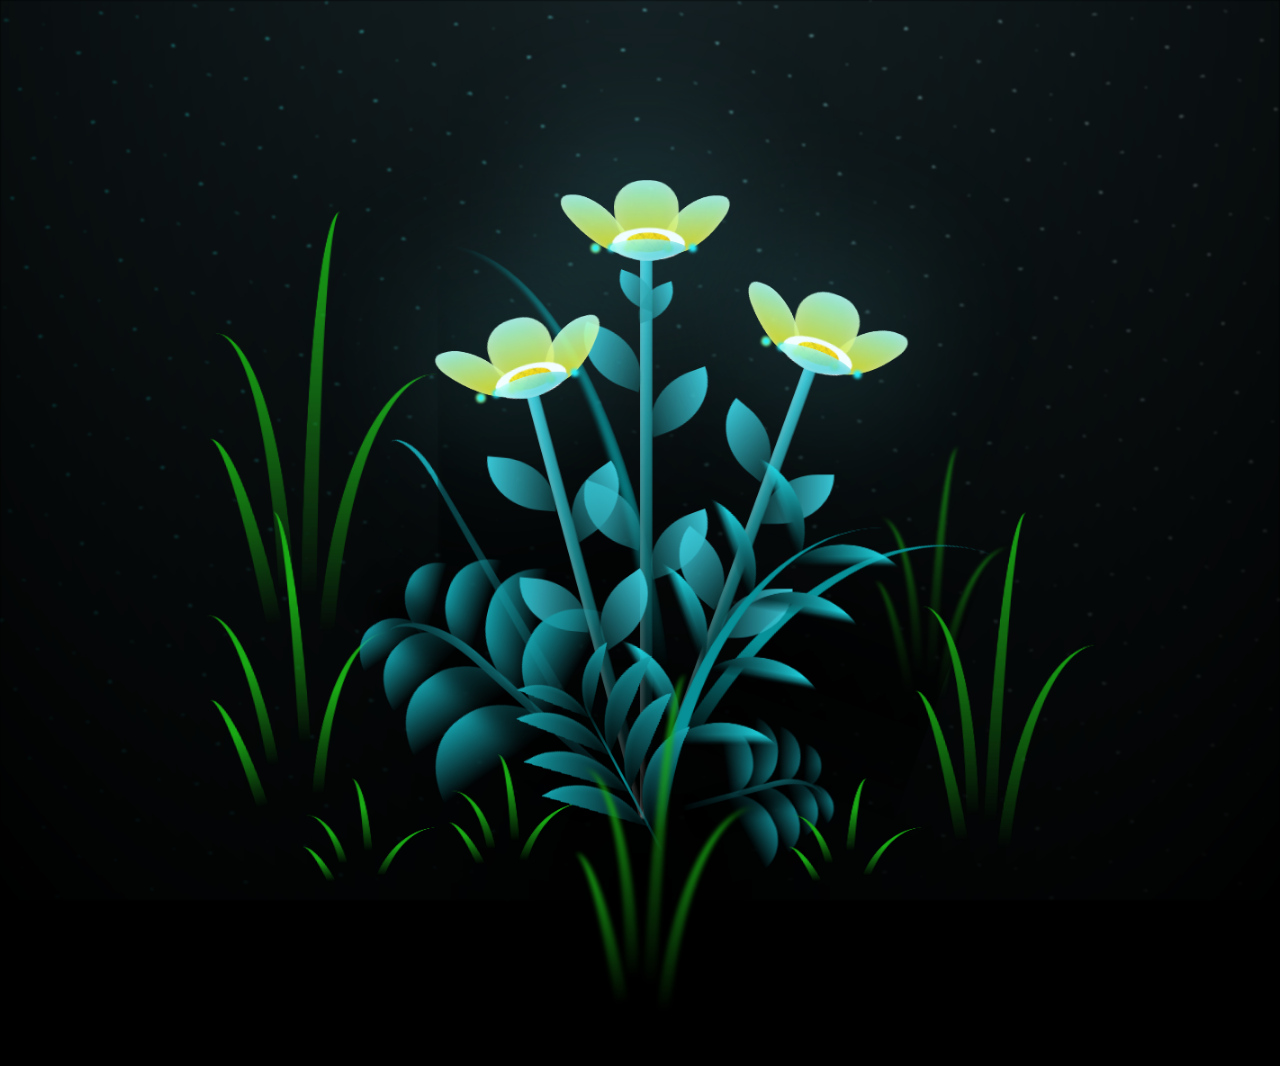
<file: flower.html>
<!DOCTYPE html>
<html lang="en">
<head>
    <meta charset="UTF-8">
    <meta http-equiv="X-UA-Compatible" content="IE=edge">
    <meta name="viewport" content="width=device-width, initial-scale=1.0">
    <link rel="stylesheet" href="css/main.css">
    <link rel="icon" href="img/flowers.png" type="image/x-icon">
    <title>Galactical Flower</title>
</head>
<body class="container">
    <div class="night"></div>
    <div class="flowers">
      <div class="flower flower--1">
        <div class="flower__leafs flower__leafs--1">
          <div class="flower__leaf flower__leaf--1"></div>
          <div class="flower__leaf flower__leaf--2"></div>
          <div class="flower__leaf flower__leaf--3"></div>
          <div class="flower__leaf flower__leaf--4"></div>
          <div class="flower__white-circle"></div>
  
          <div class="flower__light flower__light--1"></div>
          <div class="flower__light flower__light--2"></div>
          <div class="flower__light flower__light--3"></div>
          <div class="flower__light flower__light--4"></div>
          <div class="flower__light flower__light--5"></div>
          <div class="flower__light flower__light--6"></div>
          <div class="flower__light flower__light--7"></div>
          <div class="flower__light flower__light--8"></div>
  
        </div>
        <div class="flower__line">
          <div class="flower__line__leaf flower__line__leaf--1"></div>
          <div class="flower__line__leaf flower__line__leaf--2"></div>
          <div class="flower__line__leaf flower__line__leaf--3"></div>
          <div class="flower__line__leaf flower__line__leaf--4"></div>
          <div class="flower__line__leaf flower__line__leaf--5"></div>
          <div class="flower__line__leaf flower__line__leaf--6"></div>
        </div>
      </div>
  
      <div class="flower flower--2">
        <div class="flower__leafs flower__leafs--2">
          <div class="flower__leaf flower__leaf--1"></div>
          <div class="flower__leaf flower__leaf--2"></div>
          <div class="flower__leaf flower__leaf--3"></div>
          <div class="flower__leaf flower__leaf--4"></div>
          <div class="flower__white-circle"></div>
  
          <div class="flower__light flower__light--1"></div>
          <div class="flower__light flower__light--2"></div>
          <div class="flower__light flower__light--3"></div>
          <div class="flower__light flower__light--4"></div>
          <div class="flower__light flower__light--5"></div>
          <div class="flower__light flower__light--6"></div>
          <div class="flower__light flower__light--7"></div>
          <div class="flower__light flower__light--8"></div>
  
        </div>
        <div class="flower__line">
          <div class="flower__line__leaf flower__line__leaf--1"></div>
          <div class="flower__line__leaf flower__line__leaf--2"></div>
          <div class="flower__line__leaf flower__line__leaf--3"></div>
          <div class="flower__line__leaf flower__line__leaf--4"></div>
        </div>
      </div>
  
      <div class="flower flower--3">
        <div class="flower__leafs flower__leafs--3">
          <div class="flower__leaf flower__leaf--1"></div>
          <div class="flower__leaf flower__leaf--2"></div>
          <div class="flower__leaf flower__leaf--3"></div>
          <div class="flower__leaf flower__leaf--4"></div>
          <div class="flower__white-circle"></div>
  
          <div class="flower__light flower__light--1"></div>
          <div class="flower__light flower__light--2"></div>
          <div class="flower__light flower__light--3"></div>
          <div class="flower__light flower__light--4"></div>
          <div class="flower__light flower__light--5"></div>
          <div class="flower__light flower__light--6"></div>
          <div class="flower__light flower__light--7"></div>
          <div class="flower__light flower__light--8"></div>
  
        </div>
        <div class="flower__line">
          <div class="flower__line__leaf flower__line__leaf--1"></div>
          <div class="flower__line__leaf flower__line__leaf--2"></div>
          <div class="flower__line__leaf flower__line__leaf--3"></div>
          <div class="flower__line__leaf flower__line__leaf--4"></div>
        </div>
      </div>
  
      <div class="grow-ans" style="--d:1.2s">
        <div class="flower__g-long">
          <div class="flower__g-long__top"></div>
          <div class="flower__g-long__bottom"></div>
        </div>
      </div>
  
      <div class="growing-grass">
        <div class="flower__grass flower__grass--1">
          <div class="flower__grass--top"></div>
          <div class="flower__grass--bottom"></div>
          <div class="flower__grass__leaf flower__grass__leaf--1"></div>
          <div class="flower__grass__leaf flower__grass__leaf--2"></div>
          <div class="flower__grass__leaf flower__grass__leaf--3"></div>
          <div class="flower__grass__leaf flower__grass__leaf--4"></div>
          <div class="flower__grass__leaf flower__grass__leaf--5"></div>
          <div class="flower__grass__leaf flower__grass__leaf--6"></div>
          <div class="flower__grass__leaf flower__grass__leaf--7"></div>
          <div class="flower__grass__leaf flower__grass__leaf--8"></div>
          <div class="flower__grass__overlay"></div>
        </div>
      </div>
  
      <div class="growing-grass">
        <div class="flower__grass flower__grass--2">
          <div class="flower__grass--top"></div>
          <div class="flower__grass--bottom"></div>
          <div class="flower__grass__leaf flower__grass__leaf--1"></div>
          <div class="flower__grass__leaf flower__grass__leaf--2"></div>
          <div class="flower__grass__leaf flower__grass__leaf--3"></div>
          <div class="flower__grass__leaf flower__grass__leaf--4"></div>
          <div class="flower__grass__leaf flower__grass__leaf--5"></div>
          <div class="flower__grass__leaf flower__grass__leaf--6"></div>
          <div class="flower__grass__leaf flower__grass__leaf--7"></div>
          <div class="flower__grass__leaf flower__grass__leaf--8"></div>
          <div class="flower__grass__overlay"></div>
        </div>
      </div>
  
      <div class="grow-ans" style="--d:2.4s">
        <div class="flower__g-right flower__g-right--1">
          <div class="leaf"></div>
        </div>
      </div>
  
      <div class="grow-ans" style="--d:2.8s">
        <div class="flower__g-right flower__g-right--2">
          <div class="leaf"></div>
        </div>
      </div>
  
      <div class="grow-ans" style="--d:2.8s">
        <div class="flower__g-front">
          <div class="flower__g-front__leaf-wrapper flower__g-front__leaf-wrapper--1">
            <div class="flower__g-front__leaf"></div>
          </div>
          <div class="flower__g-front__leaf-wrapper flower__g-front__leaf-wrapper--2">
            <div class="flower__g-front__leaf"></div>
          </div>
          <div class="flower__g-front__leaf-wrapper flower__g-front__leaf-wrapper--3">
            <div class="flower__g-front__leaf"></div>
          </div>
          <div class="flower__g-front__leaf-wrapper flower__g-front__leaf-wrapper--4">
            <div class="flower__g-front__leaf"></div>
          </div>
          <div class="flower__g-front__leaf-wrapper flower__g-front__leaf-wrapper--5">
            <div class="flower__g-front__leaf"></div>
          </div>
          <div class="flower__g-front__leaf-wrapper flower__g-front__leaf-wrapper--6">
            <div class="flower__g-front__leaf"></div>
          </div>
          <div class="flower__g-front__leaf-wrapper flower__g-front__leaf-wrapper--7">
            <div class="flower__g-front__leaf"></div>
          </div>
          <div class="flower__g-front__leaf-wrapper flower__g-front__leaf-wrapper--8">
            <div class="flower__g-front__leaf"></div>
          </div>
          <div class="flower__g-front__line"></div>
        </div>
      </div>
  
      <div class="grow-ans" style="--d:3.2s">
        <div class="flower__g-fr">
          <div class="leaf"></div>
          <div class="flower__g-fr__leaf flower__g-fr__leaf--1"></div>
          <div class="flower__g-fr__leaf flower__g-fr__leaf--2"></div>
          <div class="flower__g-fr__leaf flower__g-fr__leaf--3"></div>
          <div class="flower__g-fr__leaf flower__g-fr__leaf--4"></div>
          <div class="flower__g-fr__leaf flower__g-fr__leaf--5"></div>
          <div class="flower__g-fr__leaf flower__g-fr__leaf--6"></div>
          <div class="flower__g-fr__leaf flower__g-fr__leaf--7"></div>
          <div class="flower__g-fr__leaf flower__g-fr__leaf--8"></div>
        </div>
      </div>
  
      <div class="long-g long-g--0">
        <div class="grow-ans" style="--d:3s">
          <div class="leaf leaf--0"></div>
        </div>
        <div class="grow-ans" style="--d:2.2s">
          <div class="leaf leaf--1"></div>
        </div>
        <div class="grow-ans" style="--d:3.4s">
          <div class="leaf leaf--2"></div>
        </div>
        <div class="grow-ans" style="--d:3.6s">
          <div class="leaf leaf--3"></div>
        </div>
      </div>
  
      <div class="long-g long-g--1">
        <div class="grow-ans" style="--d:3.6s">
          <div class="leaf leaf--0"></div>
        </div>
        <div class="grow-ans" style="--d:3.8s">
          <div class="leaf leaf--1"></div>
        </div>
        <div class="grow-ans" style="--d:4s">
          <div class="leaf leaf--2"></div>
        </div>
        <div class="grow-ans" style="--d:4.2s">
          <div class="leaf leaf--3"></div>
        </div>
      </div>
  
      <div class="long-g long-g--2">
        <div class="grow-ans" style="--d:4s">
          <div class="leaf leaf--0"></div>
        </div>
        <div class="grow-ans" style="--d:4.2s">
          <div class="leaf leaf--1"></div>
        </div>
        <div class="grow-ans" style="--d:4.4s">
          <div class="leaf leaf--2"></div>
        </div>
        <div class="grow-ans" style="--d:4.6s">
          <div class="leaf leaf--3"></div>
        </div>
      </div>
  
      <div class="long-g long-g--3">
        <div class="grow-ans" style="--d:4s">
          <div class="leaf leaf--0"></div>
        </div>
        <div class="grow-ans" style="--d:4.2s">
          <div class="leaf leaf--1"></div>
        </div>
        <div class="grow-ans" style="--d:3s">
          <div class="leaf leaf--2"></div>
        </div>
        <div class="grow-ans" style="--d:3.6s">
          <div class="leaf leaf--3"></div>
        </div>
      </div>
  
      <div class="long-g long-g--4">
        <div class="grow-ans" style="--d:4s">
          <div class="leaf leaf--0"></div>
        </div>
        <div class="grow-ans" style="--d:4.2s">
          <div class="leaf leaf--1"></div>
        </div>
        <div class="grow-ans" style="--d:3s">
          <div class="leaf leaf--2"></div>
        </div>
        <div class="grow-ans" style="--d:3.6s">
          <div class="leaf leaf--3"></div>
        </div>
      </div>
  
      <div class="long-g long-g--5">
        <div class="grow-ans" style="--d:4s">
          <div class="leaf leaf--0"></div>
        </div>
        <div class="grow-ans" style="--d:4.2s">
          <div class="leaf leaf--1"></div>
        </div>
        <div class="grow-ans" style="--d:3s">
          <div class="leaf leaf--2"></div>
        </div>
        <div class="grow-ans" style="--d:3.6s">
          <div class="leaf leaf--3"></div>
        </div>
      </div>
  
      <div class="long-g long-g--6">
        <div class="grow-ans" style="--d:4.2s">
          <div class="leaf leaf--0"></div>
        </div>
        <div class="grow-ans" style="--d:4.4s">
          <div class="leaf leaf--1"></div>
        </div>
        <div class="grow-ans" style="--d:4.6s">
          <div class="leaf leaf--2"></div>
        </div>
        <div class="grow-ans" style="--d:4.8s">
          <div class="leaf leaf--3"></div>
        </div>
      </div>
  
      <div class="long-g long-g--7">
        <div class="grow-ans" style="--d:3s">
          <div class="leaf leaf--0"></div>
        </div>
        <div class="grow-ans" style="--d:3.2s">
          <div class="leaf leaf--1"></div>
        </div>
        <div class="grow-ans" style="--d:3.5s">
          <div class="leaf leaf--2"></div>
        </div>
        <div class="grow-ans" style="--d:3.6s">
          <div class="leaf leaf--3"></div>
        </div>
      </div>
    </div>
    <script src="main.js"></script>
  </body>
</html>
</file>
<file: css/main.css>
*,
*::after,
*::before {
  padding: 0;
  margin: 0;
  box-sizing: border-box;
}

:root {
  --dark-color: #000;
}

body {
  display: flex;
  align-items: flex-end;
  justify-content: center;
  min-height: 100vh;
  background-color: var(--dark-color);
  overflow: hidden;
  perspective: 1000px;
}

.night {
  position: fixed;
  left: 50%;
  top: 0;
  transform: translateX(-50%);
  width: 100%;
  height: 100%;
  filter: blur(0.1vmin);
  background-image: radial-gradient(ellipse at top, transparent 0%, var(--dark-color)), radial-gradient(ellipse at bottom, var(--dark-color), rgba(145, 233, 255, 0.2)), repeating-linear-gradient(220deg, rgb(0, 0, 0) 0px, rgb(0, 0, 0) 19px, transparent 19px, transparent 22px), repeating-linear-gradient(189deg, rgb(0, 0, 0) 0px, rgb(0, 0, 0) 19px, transparent 19px, transparent 22px), repeating-linear-gradient(148deg, rgb(0, 0, 0) 0px, rgb(0, 0, 0) 19px, transparent 19px, transparent 22px), linear-gradient(90deg, rgb(0, 255, 250), rgb(240, 240, 240));
}

.flowers {
  position: relative;
  transform: scale(0.9);
}

.flower {
  position: absolute;
  bottom: 10vmin;
  transform-origin: bottom center;
  z-index: 10;
  --fl-speed: 0.8s;
}
.flower--1 {
  -webkit-animation: moving-flower-1 4s linear infinite;
          animation: moving-flower-1 4s linear infinite;
}
.flower--1 .flower__line {
  height: 70vmin;
  -webkit-animation-delay: 0.3s;
          animation-delay: 0.3s;
}
.flower--1 .flower__line__leaf--1 {
  -webkit-animation: blooming-leaf-right var(--fl-speed) 1.6s backwards;
          animation: blooming-leaf-right var(--fl-speed) 1.6s backwards;
}
.flower--1 .flower__line__leaf--2 {
  -webkit-animation: blooming-leaf-right var(--fl-speed) 1.4s backwards;
          animation: blooming-leaf-right var(--fl-speed) 1.4s backwards;
}
.flower--1 .flower__line__leaf--3 {
  -webkit-animation: blooming-leaf-left var(--fl-speed) 1.2s backwards;
          animation: blooming-leaf-left var(--fl-speed) 1.2s backwards;
}
.flower--1 .flower__line__leaf--4 {
  -webkit-animation: blooming-leaf-left var(--fl-speed) 1s backwards;
          animation: blooming-leaf-left var(--fl-speed) 1s backwards;
}
.flower--1 .flower__line__leaf--5 {
  -webkit-animation: blooming-leaf-right var(--fl-speed) 1.8s backwards;
          animation: blooming-leaf-right var(--fl-speed) 1.8s backwards;
}
.flower--1 .flower__line__leaf--6 {
  -webkit-animation: blooming-leaf-left var(--fl-speed) 2s backwards;
          animation: blooming-leaf-left var(--fl-speed) 2s backwards;
}
.flower--2 {
  left: 50%;
  transform: rotate(20deg);
  -webkit-animation: moving-flower-2 4s linear infinite;
          animation: moving-flower-2 4s linear infinite;
}
.flower--2 .flower__line {
  height: 60vmin;
  -webkit-animation-delay: 0.6s;
          animation-delay: 0.6s;
}
.flower--2 .flower__line__leaf--1 {
  -webkit-animation: blooming-leaf-right var(--fl-speed) 1.9s backwards;
          animation: blooming-leaf-right var(--fl-speed) 1.9s backwards;
}
.flower--2 .flower__line__leaf--2 {
  -webkit-animation: blooming-leaf-right var(--fl-speed) 1.7s backwards;
          animation: blooming-leaf-right var(--fl-speed) 1.7s backwards;
}
.flower--2 .flower__line__leaf--3 {
  -webkit-animation: blooming-leaf-left var(--fl-speed) 1.5s backwards;
          animation: blooming-leaf-left var(--fl-speed) 1.5s backwards;
}
.flower--2 .flower__line__leaf--4 {
  -webkit-animation: blooming-leaf-left var(--fl-speed) 1.3s backwards;
          animation: blooming-leaf-left var(--fl-speed) 1.3s backwards;
}
.flower--3 {
  left: 50%;
  transform: rotate(-15deg);
  -webkit-animation: moving-flower-3 4s linear infinite;
          animation: moving-flower-3 4s linear infinite;
}
.flower--3 .flower__line {
  -webkit-animation-delay: 0.9s;
          animation-delay: 0.9s;
}
.flower--3 .flower__line__leaf--1 {
  -webkit-animation: blooming-leaf-right var(--fl-speed) 2.5s backwards;
          animation: blooming-leaf-right var(--fl-speed) 2.5s backwards;
}
.flower--3 .flower__line__leaf--2 {
  -webkit-animation: blooming-leaf-right var(--fl-speed) 2.3s backwards;
          animation: blooming-leaf-right var(--fl-speed) 2.3s backwards;
}
.flower--3 .flower__line__leaf--3 {
  -webkit-animation: blooming-leaf-left var(--fl-speed) 2.1s backwards;
          animation: blooming-leaf-left var(--fl-speed) 2.1s backwards;
}
.flower--3 .flower__line__leaf--4 {
  -webkit-animation: blooming-leaf-left var(--fl-speed) 1.9s backwards;
          animation: blooming-leaf-left var(--fl-speed) 1.9s backwards;
}
.flower__leafs {
  position: relative;
  -webkit-animation: blooming-flower 2s backwards;
          animation: blooming-flower 2s backwards;
}
.flower__leafs--1 {
  -webkit-animation-delay: 1.1s;
          animation-delay: 1.1s;
}
.flower__leafs--2 {
  -webkit-animation-delay: 1.4s;
          animation-delay: 1.4s;
}
.flower__leafs--3 {
  -webkit-animation-delay: 1.7s;
          animation-delay: 1.7s;
}
.flower__leafs::after {
  content: "";
  position: absolute;
  left: 0;
  top: 0;
  transform: translate(-50%, -100%);
  width: 8vmin;
  height: 8vmin;
  background-color: #6bf0ff;
  filter: blur(10vmin);
}
.flower__leaf {
  position: absolute;
  bottom: 0;
  left: 50%;
  width: 8vmin;
  height: 11vmin;
  border-radius: 51% 49% 47% 53%/44% 45% 55% 69%;
  background-color: #a7ffee;
  background-image: linear-gradient(to top, #f5e400, #a7ffee);
  transform-origin: bottom center;
  opacity: 0.9;
  box-shadow: inset 0 0 2vmin rgba(255, 255, 255, 0.5);
}
.flower__leaf--1 {
  transform: translate(-10%, 1%) rotateY(40deg) rotateX(-50deg);
}
.flower__leaf--2 {
  transform: translate(-50%, -4%) rotateX(40deg);
}
.flower__leaf--3 {
  transform: translate(-90%, 0%) rotateY(45deg) rotateX(50deg);
}
.flower__leaf--4 {
  width: 8vmin;
  height: 8vmin;
  transform-origin: bottom left;
  border-radius: 4vmin 10vmin 4vmin 4vmin;
  transform: translate(0%, 18%) rotateX(70deg) rotate(-43deg);
  background-image: linear-gradient(to top, #39c6d6, #a7ffee);
  z-index: 1;
  opacity: 0.8;
}
.flower__white-circle {
  position: absolute;
  left: -3.5vmin;
  top: -3vmin;
  width: 9vmin;
  height: 4vmin;
  border-radius: 50%;
  background-color: #fff;
}
.flower__white-circle::after {
  content: "";
  position: absolute;
  left: 50%;
  top: 45%;
  transform: translate(-50%, -50%);
  width: 60%;
  height: 60%;
  border-radius: inherit;
  background-image: repeating-linear-gradient(135deg, rgba(0, 0, 0, 0.03) 0px, rgba(0, 0, 0, 0.03) 1px, transparent 1px, transparent 12px), repeating-linear-gradient(45deg, rgba(0, 0, 0, 0.03) 0px, rgba(0, 0, 0, 0.03) 1px, transparent 1px, transparent 12px), repeating-linear-gradient(67.5deg, rgba(0, 0, 0, 0.03) 0px, rgba(0, 0, 0, 0.03) 1px, transparent 1px, transparent 12px), repeating-linear-gradient(135deg, rgba(0, 0, 0, 0.03) 0px, rgba(0, 0, 0, 0.03) 1px, transparent 1px, transparent 12px), repeating-linear-gradient(45deg, rgba(0, 0, 0, 0.03) 0px, rgba(0, 0, 0, 0.03) 1px, transparent 1px, transparent 12px), repeating-linear-gradient(112.5deg, rgba(0, 0, 0, 0.03) 0px, rgba(0, 0, 0, 0.03) 1px, transparent 1px, transparent 12px), repeating-linear-gradient(112.5deg, rgba(0, 0, 0, 0.03) 0px, rgba(0, 0, 0, 0.03) 1px, transparent 1px, transparent 12px), repeating-linear-gradient(45deg, rgba(0, 0, 0, 0.03) 0px, rgba(0, 0, 0, 0.03) 1px, transparent 1px, transparent 12px), repeating-linear-gradient(22.5deg, rgba(0, 0, 0, 0.03) 0px, rgba(0, 0, 0, 0.03) 1px, transparent 1px, transparent 12px), repeating-linear-gradient(45deg, rgba(0, 0, 0, 0.03) 0px, rgba(0, 0, 0, 0.03) 1px, transparent 1px, transparent 12px), repeating-linear-gradient(22.5deg, rgba(0, 0, 0, 0.03) 0px, rgba(0, 0, 0, 0.03) 1px, transparent 1px, transparent 12px), repeating-linear-gradient(135deg, rgba(0, 0, 0, 0.03) 0px, rgba(0, 0, 0, 0.03) 1px, transparent 1px, transparent 12px), repeating-linear-gradient(157.5deg, rgba(0, 0, 0, 0.03) 0px, rgba(0, 0, 0, 0.03) 1px, transparent 1px, transparent 12px), repeating-linear-gradient(67.5deg, rgba(0, 0, 0, 0.03) 0px, rgba(0, 0, 0, 0.03) 1px, transparent 1px, transparent 12px), repeating-linear-gradient(67.5deg, rgba(0, 0, 0, 0.03) 0px, rgba(0, 0, 0, 0.03) 1px, transparent 1px, transparent 12px), linear-gradient(90deg, rgb(255, 235, 18), rgb(255, 206, 0));
}
.flower__line {
  height: 55vmin;
  width: 1.5vmin;
  background-image: linear-gradient(to left, rgba(0, 0, 0, 0.2), transparent, rgba(255, 255, 255, 0.2)), linear-gradient(to top, transparent 10%, #14757a, #39c6d6);
  box-shadow: inset 0 0 2px rgba(0, 0, 0, 0.5);
  -webkit-animation: grow-flower-tree 4s backwards;
          animation: grow-flower-tree 4s backwards;
}
.flower__line__leaf {
  --w: 7vmin;
  --h: calc(var(--w) + 2vmin);
  position: absolute;
  top: 20%;
  left: 90%;
  width: var(--w);
  height: var(--h);
  border-top-right-radius: var(--h);
  border-bottom-left-radius: var(--h);
  background-image: linear-gradient(to top, rgba(20, 117, 122, 0.4), #39c6d6);
}
.flower__line__leaf--1 {
  transform: rotate(70deg) rotateY(30deg);
}
.flower__line__leaf--2 {
  top: 45%;
  transform: rotate(70deg) rotateY(30deg);
}
.flower__line__leaf--3, .flower__line__leaf--4, .flower__line__leaf--6 {
  border-top-right-radius: 0;
  border-bottom-left-radius: 0;
  border-top-left-radius: var(--h);
  border-bottom-right-radius: var(--h);
  left: -460%;
  top: 12%;
  transform: rotate(-70deg) rotateY(30deg);
}
.flower__line__leaf--4 {
  top: 40%;
}
.flower__line__leaf--5 {
  top: 0;
  transform-origin: left;
  transform: rotate(70deg) rotateY(30deg) scale(0.6);
}
.flower__line__leaf--6 {
  top: -2%;
  left: -450%;
  transform-origin: right;
  transform: rotate(-70deg) rotateY(30deg) scale(0.6);
}
.flower__light {
  position: absolute;
  bottom: 0vmin;
  width: 1vmin;
  height: 1vmin;
  background-color: rgb(255, 251, 0);
  border-radius: 50%;
  filter: blur(0.2vmin);
  -webkit-animation: light-ans 4s linear infinite backwards;
          animation: light-ans 4s linear infinite backwards;
}
.flower__light:nth-child(odd) {
  background-color: #23f0ff;
}
.flower__light--1 {
  left: -2vmin;
  -webkit-animation-delay: 1s;
          animation-delay: 1s;
}
.flower__light--2 {
  left: 3vmin;
  -webkit-animation-delay: 0.5s;
          animation-delay: 0.5s;
}
.flower__light--3 {
  left: -6vmin;
  -webkit-animation-delay: 0.3s;
          animation-delay: 0.3s;
}
.flower__light--4 {
  left: 6vmin;
  -webkit-animation-delay: 0.9s;
          animation-delay: 0.9s;
}
.flower__light--5 {
  left: -1vmin;
  -webkit-animation-delay: 1.5s;
          animation-delay: 1.5s;
}
.flower__light--6 {
  left: -4vmin;
  -webkit-animation-delay: 3s;
          animation-delay: 3s;
}
.flower__light--7 {
  left: 3vmin;
  -webkit-animation-delay: 2s;
          animation-delay: 2s;
}
.flower__light--8 {
  left: -6vmin;
  -webkit-animation-delay: 3.5s;
          animation-delay: 3.5s;
}
.flower__grass {
  --c: #159faa;
  --line-w: 1.5vmin;
  position: absolute;
  bottom: 12vmin;
  left: -7vmin;
  display: flex;
  flex-direction: column;
  align-items: flex-end;
  z-index: 20;
  transform-origin: bottom center;
  transform: rotate(-48deg) rotateY(40deg);
}
.flower__grass--1 {
  -webkit-animation: moving-grass 2s linear infinite;
          animation: moving-grass 2s linear infinite;
}
.flower__grass--2 {
  left: 2vmin;
  bottom: 10vmin;
  transform: scale(0.5) rotate(75deg) rotateX(10deg) rotateY(-200deg);
  opacity: 0.8;
  z-index: 0;
  -webkit-animation: moving-grass--2 1.5s linear infinite;
          animation: moving-grass--2 1.5s linear infinite;
}
.flower__grass--top {
  width: 7vmin;
  height: 10vmin;
  border-top-right-radius: 100%;
  border-right: var(--line-w) solid var(--c);
  transform-origin: bottom center;
  transform: rotate(-2deg);
}
.flower__grass--bottom {
  margin-top: -2px;
  width: var(--line-w);
  height: 25vmin;
  background-image: linear-gradient(to top, transparent, var(--c));
}
.flower__grass__leaf {
  --size: 10vmin;
  position: absolute;
  width: calc(var(--size) * 2.1);
  height: var(--size);
  border-top-left-radius: var(--size);
  border-top-right-radius: var(--size);
  background-image: linear-gradient(to top, transparent, transparent 30%, var(--c));
  z-index: 100;
}
.flower__grass__leaf--1 {
  top: -6%;
  left: 30%;
  --size: 6vmin;
  transform: rotate(-20deg);
  -webkit-animation: growing-grass-ans--1 2s 2.6s backwards;
          animation: growing-grass-ans--1 2s 2.6s backwards;
}
@-webkit-keyframes growing-grass-ans--1 {
  0% {
    transform-origin: bottom left;
    transform: rotate(-20deg) scale(0);
  }
}
@keyframes growing-grass-ans--1 {
  0% {
    transform-origin: bottom left;
    transform: rotate(-20deg) scale(0);
  }
}
.flower__grass__leaf--2 {
  top: -5%;
  left: -110%;
  --size: 6vmin;
  transform: rotate(10deg);
  -webkit-animation: growing-grass-ans--2 2s 2.4s linear backwards;
          animation: growing-grass-ans--2 2s 2.4s linear backwards;
}
@-webkit-keyframes growing-grass-ans--2 {
  0% {
    transform-origin: bottom right;
    transform: rotate(10deg) scale(0);
  }
}
@keyframes growing-grass-ans--2 {
  0% {
    transform-origin: bottom right;
    transform: rotate(10deg) scale(0);
  }
}
.flower__grass__leaf--3 {
  top: 5%;
  left: 60%;
  --size: 8vmin;
  transform: rotate(-18deg) rotateX(-20deg);
  -webkit-animation: growing-grass-ans--3 2s 2.2s linear backwards;
          animation: growing-grass-ans--3 2s 2.2s linear backwards;
}
@-webkit-keyframes growing-grass-ans--3 {
  0% {
    transform-origin: bottom left;
    transform: rotate(-18deg) rotateX(-20deg) scale(0);
  }
}
@keyframes growing-grass-ans--3 {
  0% {
    transform-origin: bottom left;
    transform: rotate(-18deg) rotateX(-20deg) scale(0);
  }
}
.flower__grass__leaf--4 {
  top: 6%;
  left: -135%;
  --size: 8vmin;
  transform: rotate(2deg);
  -webkit-animation: growing-grass-ans--4 2s 2s linear backwards;
          animation: growing-grass-ans--4 2s 2s linear backwards;
}
@-webkit-keyframes growing-grass-ans--4 {
  0% {
    transform-origin: bottom right;
    transform: rotate(2deg) scale(0);
  }
}
@keyframes growing-grass-ans--4 {
  0% {
    transform-origin: bottom right;
    transform: rotate(2deg) scale(0);
  }
}
.flower__grass__leaf--5 {
  top: 20%;
  left: 60%;
  --size: 10vmin;
  transform: rotate(-24deg) rotateX(-20deg);
  -webkit-animation: growing-grass-ans--5 2s 1.8s linear backwards;
          animation: growing-grass-ans--5 2s 1.8s linear backwards;
}
@-webkit-keyframes growing-grass-ans--5 {
  0% {
    transform-origin: bottom left;
    transform: rotate(-24deg) rotateX(-20deg) scale(0);
  }
}
@keyframes growing-grass-ans--5 {
  0% {
    transform-origin: bottom left;
    transform: rotate(-24deg) rotateX(-20deg) scale(0);
  }
}
.flower__grass__leaf--6 {
  top: 22%;
  left: -180%;
  --size: 10vmin;
  transform: rotate(10deg);
  -webkit-animation: growing-grass-ans--6 2s 1.6s linear backwards;
          animation: growing-grass-ans--6 2s 1.6s linear backwards;
}
@-webkit-keyframes growing-grass-ans--6 {
  0% {
    transform-origin: bottom right;
    transform: rotate(10deg) scale(0);
  }
}
@keyframes growing-grass-ans--6 {
  0% {
    transform-origin: bottom right;
    transform: rotate(10deg) scale(0);
  }
}
.flower__grass__leaf--7 {
  top: 39%;
  left: 70%;
  --size: 10vmin;
  transform: rotate(-10deg);
  -webkit-animation: growing-grass-ans--7 2s 1.4s linear backwards;
          animation: growing-grass-ans--7 2s 1.4s linear backwards;
}
@-webkit-keyframes growing-grass-ans--7 {
  0% {
    transform-origin: bottom left;
    transform: rotate(-10deg) scale(0);
  }
}
@keyframes growing-grass-ans--7 {
  0% {
    transform-origin: bottom left;
    transform: rotate(-10deg) scale(0);
  }
}
.flower__grass__leaf--8 {
  top: 40%;
  left: -215%;
  --size: 11vmin;
  transform: rotate(10deg);
  -webkit-animation: growing-grass-ans--8 2s 1.2s linear backwards;
          animation: growing-grass-ans--8 2s 1.2s linear backwards;
}
@-webkit-keyframes growing-grass-ans--8 {
  0% {
    transform-origin: bottom right;
    transform: rotate(10deg) scale(0);
  }
}
@keyframes growing-grass-ans--8 {
  0% {
    transform-origin: bottom right;
    transform: rotate(10deg) scale(0);
  }
}
.flower__grass__overlay {
  position: absolute;
  top: -10%;
  right: 0%;
  width: 100%;
  height: 100%;
  background-color: rgba(0, 0, 0, 0.6);
  filter: blur(1.5vmin);
  z-index: 100;
}
.flower__g-long {
  --w: 2vmin;
  --h: 6vmin;
  --c: #159faa;
  position: absolute;
  bottom: 10vmin;
  left: -3vmin;
  transform-origin: bottom center;
  transform: rotate(-30deg) rotateY(-20deg);
  display: flex;
  flex-direction: column;
  align-items: flex-end;
  -webkit-animation: flower-g-long-ans 3s linear infinite;
          animation: flower-g-long-ans 3s linear infinite;
}
@-webkit-keyframes flower-g-long-ans {
  0%, 100% {
    transform: rotate(-30deg) rotateY(-20deg);
  }
  50% {
    transform: rotate(-32deg) rotateY(-20deg);
  }
}
@keyframes flower-g-long-ans {
  0%, 100% {
    transform: rotate(-30deg) rotateY(-20deg);
  }
  50% {
    transform: rotate(-32deg) rotateY(-20deg);
  }
}
.flower__g-long__top {
  top: calc(var(--h) * -1);
  width: calc(var(--w) + 1vmin);
  height: var(--h);
  border-top-right-radius: 100%;
  border-right: 0.7vmin solid var(--c);
  transform: translate(-0.7vmin, 1vmin);
}
.flower__g-long__bottom {
  width: var(--w);
  height: 50vmin;
  transform-origin: bottom center;
  background-image: linear-gradient(to top, transparent 30%, var(--c));
  box-shadow: inset 0 0 2px rgba(0, 0, 0, 0.5);
  -webkit-clip-path: polygon(35% 0, 65% 1%, 100% 100%, 0% 100%);
          clip-path: polygon(35% 0, 65% 1%, 100% 100%, 0% 100%);
}
.flower__g-right {
  position: absolute;
  bottom: 6vmin;
  left: -2vmin;
  transform-origin: bottom left;
  transform: rotate(20deg);
}
.flower__g-right .leaf {
  width: 30vmin;
  height: 50vmin;
  border-top-left-radius: 100%;
  border-left: 2vmin solid #079097;
  background-image: linear-gradient(to bottom, transparent, var(--dark-color) 60%);
  -webkit-mask-image: linear-gradient(to top, transparent 30%, #079097 60%);
}
.flower__g-right--1 {
  -webkit-animation: flower-g-right-ans 2.5s linear infinite;
          animation: flower-g-right-ans 2.5s linear infinite;
}
.flower__g-right--2 {
  left: 5vmin;
  transform: rotateY(-180deg);
  -webkit-animation: flower-g-right-ans--2 3s linear infinite;
          animation: flower-g-right-ans--2 3s linear infinite;
}
.flower__g-right--2 .leaf {
  height: 75vmin;
  filter: blur(0.3vmin);
  opacity: 0.8;
}
@-webkit-keyframes flower-g-right-ans {
  0%, 100% {
    transform: rotate(20deg);
  }
  50% {
    transform: rotate(24deg) rotateX(-20deg);
  }
}
@keyframes flower-g-right-ans {
  0%, 100% {
    transform: rotate(20deg);
  }
  50% {
    transform: rotate(24deg) rotateX(-20deg);
  }
}
@-webkit-keyframes flower-g-right-ans--2 {
  0%, 100% {
    transform: rotateY(-180deg) rotate(0deg) rotateX(-20deg);
  }
  50% {
    transform: rotateY(-180deg) rotate(6deg) rotateX(-20deg);
  }
}
@keyframes flower-g-right-ans--2 {
  0%, 100% {
    transform: rotateY(-180deg) rotate(0deg) rotateX(-20deg);
  }
  50% {
    transform: rotateY(-180deg) rotate(6deg) rotateX(-20deg);
  }
}
.flower__g-front {
  position: absolute;
  bottom: 6vmin;
  left: 2.5vmin;
  z-index: 100;
  transform-origin: bottom center;
  transform: rotate(-28deg) rotateY(30deg) scale(1.04);
  -webkit-animation: flower__g-front-ans 2s linear infinite;
          animation: flower__g-front-ans 2s linear infinite;
}
@-webkit-keyframes flower__g-front-ans {
  0%, 100% {
    transform: rotate(-28deg) rotateY(30deg) scale(1.04);
  }
  50% {
    transform: rotate(-35deg) rotateY(40deg) scale(1.04);
  }
}
@keyframes flower__g-front-ans {
  0%, 100% {
    transform: rotate(-28deg) rotateY(30deg) scale(1.04);
  }
  50% {
    transform: rotate(-35deg) rotateY(40deg) scale(1.04);
  }
}
.flower__g-front__line {
  width: 0.3vmin;
  height: 20vmin;
  background-image: linear-gradient(to top, transparent, #079097, transparent 100%);
  position: relative;
}
.flower__g-front__leaf-wrapper {
  position: absolute;
  top: 0;
  left: 0;
  transform-origin: bottom left;
  transform: rotate(10deg);
}
.flower__g-front__leaf-wrapper:nth-child(even) {
  left: 0vmin;
  transform: rotateY(-180deg) rotate(5deg);
  -webkit-animation: flower__g-front__leaf-left-ans 1s ease-in backwards;
          animation: flower__g-front__leaf-left-ans 1s ease-in backwards;
}
.flower__g-front__leaf-wrapper:nth-child(odd) {
  -webkit-animation: flower__g-front__leaf-ans 1s ease-in backwards;
          animation: flower__g-front__leaf-ans 1s ease-in backwards;
}
.flower__g-front__leaf-wrapper--1 {
  top: -8vmin;
  transform: scale(0.7);
  -webkit-animation: flower__g-front__leaf-ans 1s 5.5s ease-in backwards !important;
          animation: flower__g-front__leaf-ans 1s 5.5s ease-in backwards !important;
}
.flower__g-front__leaf-wrapper--2 {
  top: -8vmin;
  transform: rotateY(-180deg) scale(0.7) !important;
  -webkit-animation: flower__g-front__leaf-left-ans-2 1s 4.6s ease-in backwards !important;
          animation: flower__g-front__leaf-left-ans-2 1s 4.6s ease-in backwards !important;
}
.flower__g-front__leaf-wrapper--3 {
  top: -3vmin;
  -webkit-animation: flower__g-front__leaf-ans 1s 4.6s ease-in backwards;
          animation: flower__g-front__leaf-ans 1s 4.6s ease-in backwards;
}
.flower__g-front__leaf-wrapper--4 {
  top: -3vmin;
  transform: rotateY(-180deg) scale(0.9) !important;
  -webkit-animation: flower__g-front__leaf-left-ans-2 1s 4.6s ease-in backwards !important;
          animation: flower__g-front__leaf-left-ans-2 1s 4.6s ease-in backwards !important;
}
@-webkit-keyframes flower__g-front__leaf-left-ans-2 {
  0% {
    transform: rotateY(-180deg) scale(0);
  }
}
@keyframes flower__g-front__leaf-left-ans-2 {
  0% {
    transform: rotateY(-180deg) scale(0);
  }
}
.flower__g-front__leaf-wrapper--5, .flower__g-front__leaf-wrapper--6 {
  top: 2vmin;
}
.flower__g-front__leaf-wrapper--7, .flower__g-front__leaf-wrapper--8 {
  top: 6.5vmin;
}
.flower__g-front__leaf-wrapper--2 {
  -webkit-animation-delay: 5.2s !important;
          animation-delay: 5.2s !important;
}
.flower__g-front__leaf-wrapper--3 {
  -webkit-animation-delay: 4.9s !important;
          animation-delay: 4.9s !important;
}
.flower__g-front__leaf-wrapper--5 {
  -webkit-animation-delay: 4.3s !important;
          animation-delay: 4.3s !important;
}
.flower__g-front__leaf-wrapper--6 {
  -webkit-animation-delay: 4.1s !important;
          animation-delay: 4.1s !important;
}
.flower__g-front__leaf-wrapper--7 {
  -webkit-animation-delay: 3.8s !important;
          animation-delay: 3.8s !important;
}
.flower__g-front__leaf-wrapper--8 {
  -webkit-animation-delay: 3.5s !important;
          animation-delay: 3.5s !important;
}
@-webkit-keyframes flower__g-front__leaf-ans {
  0% {
    transform: rotate(10deg) scale(0);
  }
}
@keyframes flower__g-front__leaf-ans {
  0% {
    transform: rotate(10deg) scale(0);
  }
}
@-webkit-keyframes flower__g-front__leaf-left-ans {
  0% {
    transform: rotateY(-180deg) rotate(5deg) scale(0);
  }
}
@keyframes flower__g-front__leaf-left-ans {
  0% {
    transform: rotateY(-180deg) rotate(5deg) scale(0);
  }
}
.flower__g-front__leaf {
  width: 10vmin;
  height: 10vmin;
  border-radius: 100% 0% 0% 100%/100% 100% 0% 0%;
  box-shadow: inset 0 2px 1vmin hsla(184deg, 97%, 58%, 0.2);
  background-image: linear-gradient(to bottom left, transparent, var(--dark-color)), linear-gradient(to bottom right, #159faa 50%, transparent 50%, transparent);
  -webkit-mask-image: linear-gradient(to bottom right, #159faa 50%, transparent 50%, transparent);
  mask-image: linear-gradient(to bottom right, #159faa 50%, transparent 50%, transparent);
}
.flower__g-fr {
  position: absolute;
  bottom: -4vmin;
  left: vmin;
  transform-origin: bottom left;
  z-index: 10;
  -webkit-animation: flower__g-fr-ans 2s linear infinite;
          animation: flower__g-fr-ans 2s linear infinite;
}
@-webkit-keyframes flower__g-fr-ans {
  0%, 100% {
    transform: rotate(2deg);
  }
  50% {
    transform: rotate(4deg);
  }
}
@keyframes flower__g-fr-ans {
  0%, 100% {
    transform: rotate(2deg);
  }
  50% {
    transform: rotate(4deg);
  }
}
.flower__g-fr .leaf {
  width: 30vmin;
  height: 50vmin;
  border-top-left-radius: 100%;
  border-left: 2vmin solid #079097;
  -webkit-mask-image: linear-gradient(to top, transparent 25%, #079097 50%);
  position: relative;
  z-index: 1;
}
.flower__g-fr__leaf {
  position: absolute;
  top: 0;
  left: 0;
  width: 10vmin;
  height: 10vmin;
  border-radius: 100% 0% 0% 100%/100% 100% 0% 0%;
  box-shadow: inset 0 2px 1vmin hsla(184deg, 97%, 58%, 0.2);
  background-image: linear-gradient(to bottom left, transparent, var(--dark-color) 98%), linear-gradient(to bottom right, #23f0ff 45%, transparent 50%, transparent);
  -webkit-mask-image: linear-gradient(135deg, #159faa 40%, transparent 50%, transparent);
}
.flower__g-fr__leaf--1 {
  left: 20vmin;
  transform: rotate(45deg);
  -webkit-animation: flower__g-fr-leaft-ans-1 0.5s 5.2s linear backwards;
          animation: flower__g-fr-leaft-ans-1 0.5s 5.2s linear backwards;
}
@-webkit-keyframes flower__g-fr-leaft-ans-1 {
  0% {
    transform-origin: left;
    transform: rotate(45deg) scale(0);
  }
}
@keyframes flower__g-fr-leaft-ans-1 {
  0% {
    transform-origin: left;
    transform: rotate(45deg) scale(0);
  }
}
.flower__g-fr__leaf--2 {
  left: 12vmin;
  top: -7vmin;
  transform: rotate(25deg) rotateY(-180deg);
  -webkit-animation: flower__g-fr-leaft-ans-6 0.5s 5s linear backwards;
          animation: flower__g-fr-leaft-ans-6 0.5s 5s linear backwards;
}
.flower__g-fr__leaf--3 {
  left: 15vmin;
  top: 6vmin;
  transform: rotate(55deg);
  -webkit-animation: flower__g-fr-leaft-ans-5 0.5s 4.8s linear backwards;
          animation: flower__g-fr-leaft-ans-5 0.5s 4.8s linear backwards;
}
.flower__g-fr__leaf--4 {
  left: 6vmin;
  top: -2vmin;
  transform: rotate(25deg) rotateY(-180deg);
  -webkit-animation: flower__g-fr-leaft-ans-6 0.5s 4.6s linear backwards;
          animation: flower__g-fr-leaft-ans-6 0.5s 4.6s linear backwards;
}
.flower__g-fr__leaf--5 {
  left: 10vmin;
  top: 14vmin;
  transform: rotate(55deg);
  -webkit-animation: flower__g-fr-leaft-ans-5 0.5s 4.4s linear backwards;
          animation: flower__g-fr-leaft-ans-5 0.5s 4.4s linear backwards;
}
@-webkit-keyframes flower__g-fr-leaft-ans-5 {
  0% {
    transform-origin: left;
    transform: rotate(55deg) scale(0);
  }
}
@keyframes flower__g-fr-leaft-ans-5 {
  0% {
    transform-origin: left;
    transform: rotate(55deg) scale(0);
  }
}
.flower__g-fr__leaf--6 {
  left: 0vmin;
  top: 6vmin;
  transform: rotate(25deg) rotateY(-180deg);
  -webkit-animation: flower__g-fr-leaft-ans-6 0.5s 4.2s linear backwards;
          animation: flower__g-fr-leaft-ans-6 0.5s 4.2s linear backwards;
}
@-webkit-keyframes flower__g-fr-leaft-ans-6 {
  0% {
    transform-origin: right;
    transform: rotate(25deg) rotateY(-180deg) scale(0);
  }
}
@keyframes flower__g-fr-leaft-ans-6 {
  0% {
    transform-origin: right;
    transform: rotate(25deg) rotateY(-180deg) scale(0);
  }
}
.flower__g-fr__leaf--7 {
  left: 5vmin;
  top: 22vmin;
  transform: rotate(45deg);
  -webkit-animation: flower__g-fr-leaft-ans-7 0.5s 4s linear backwards;
          animation: flower__g-fr-leaft-ans-7 0.5s 4s linear backwards;
}
@-webkit-keyframes flower__g-fr-leaft-ans-7 {
  0% {
    transform-origin: left;
    transform: rotate(45deg) scale(0);
  }
}
@keyframes flower__g-fr-leaft-ans-7 {
  0% {
    transform-origin: left;
    transform: rotate(45deg) scale(0);
  }
}
.flower__g-fr__leaf--8 {
  left: -4vmin;
  top: 15vmin;
  transform: rotate(15deg) rotateY(-180deg);
  -webkit-animation: flower__g-fr-leaft-ans-8 0.5s 3.8s linear backwards;
          animation: flower__g-fr-leaft-ans-8 0.5s 3.8s linear backwards;
}
@-webkit-keyframes flower__g-fr-leaft-ans-8 {
  0% {
    transform-origin: right;
    transform: rotate(15deg) rotateY(-180deg) scale(0);
  }
}
@keyframes flower__g-fr-leaft-ans-8 {
  0% {
    transform-origin: right;
    transform: rotate(15deg) rotateY(-180deg) scale(0);
  }
}

.long-g {
  position: absolute;
  bottom: 25vmin;
  left: -42vmin;
  transform-origin: bottom left;
}
.long-g--1 {
  bottom: 0vmin;
  transform: scale(0.8) rotate(-5deg);
}
.long-g--1 .leaf {
  -webkit-mask-image: linear-gradient(to top, transparent 40%, #079097 80%) !important;
}
.long-g--1 .leaf--1 {
  --w: 5vmin;
  --h: 60vmin;
  left: -2vmin;
  transform: rotate(3deg) rotateY(-180deg);
}
.long-g--2, .long-g--3 {
  bottom: -3vmin;
  left: -35vmin;
  transform-origin: center;
  transform: scale(0.6) rotateX(60deg);
}
.long-g--2 .leaf, .long-g--3 .leaf {
  -webkit-mask-image: linear-gradient(to top, transparent 50%, #079097 80%) !important;
}
.long-g--2 .leaf--1, .long-g--3 .leaf--1 {
  left: -1vmin;
  transform: rotateY(-180deg);
}
.long-g--3 {
  left: -17vmin;
  bottom: 0vmin;
}
.long-g--3 .leaf {
  -webkit-mask-image: linear-gradient(to top, transparent 40%, #079097 80%) !important;
}
.long-g--4 {
  left: 25vmin;
  bottom: -3vmin;
  transform-origin: center;
  transform: scale(0.6) rotateX(60deg);
}
.long-g--4 .leaf {
  -webkit-mask-image: linear-gradient(to top, transparent 50%, #079097 80%) !important;
}
.long-g--5 {
  left: 42vmin;
  bottom: 0vmin;
  transform: scale(0.8) rotate(2deg);
}
.long-g--6 {
  left: 0vmin;
  bottom: -20vmin;
  z-index: 100;
  filter: blur(0.3vmin);
  transform: scale(0.8) rotate(2deg);
}
.long-g--7 {
  left: 35vmin;
  bottom: 20vmin;
  z-index: -1;
  filter: blur(0.3vmin);
  transform: scale(0.6) rotate(2deg);
  opacity: 0.7;
}
.long-g .leaf {
  --w: 15vmin;
  --h: 40vmin;
  --c: #1aaa15;
  position: absolute;
  bottom: 0;
  width: var(--w);
  height: var(--h);
  border-top-left-radius: 100%;
  border-left: 2vmin solid var(--c);
  -webkit-mask-image: linear-gradient(to top, transparent 20%, var(--dark-color));
  transform-origin: bottom center;
}
.long-g .leaf--0 {
  left: 2vmin;
  -webkit-animation: leaf-ans-1 4s linear infinite;
          animation: leaf-ans-1 4s linear infinite;
}
.long-g .leaf--1 {
  --w: 5vmin;
  --h: 60vmin;
  -webkit-animation: leaf-ans-1 4s linear infinite;
          animation: leaf-ans-1 4s linear infinite;
}
.long-g .leaf--2 {
  --w: 10vmin;
  --h: 40vmin;
  left: -0.5vmin;
  bottom: 5vmin;
  transform-origin: bottom left;
  transform: rotateY(-180deg);
  -webkit-animation: leaf-ans-2 3s linear infinite;
          animation: leaf-ans-2 3s linear infinite;
}
.long-g .leaf--3 {
  --w: 5vmin;
  --h: 30vmin;
  left: -1vmin;
  bottom: 3.2vmin;
  transform-origin: bottom left;
  transform: rotate(-10deg) rotateY(-180deg);
  -webkit-animation: leaf-ans-3 3s linear infinite;
          animation: leaf-ans-3 3s linear infinite;
}

@-webkit-keyframes leaf-ans-1 {
  0%, 100% {
    transform: rotate(-5deg) scale(1);
  }
  50% {
    transform: rotate(5deg) scale(1.1);
  }
}

@keyframes leaf-ans-1 {
  0%, 100% {
    transform: rotate(-5deg) scale(1);
  }
  50% {
    transform: rotate(5deg) scale(1.1);
  }
}
@-webkit-keyframes leaf-ans-2 {
  0%, 100% {
    transform: rotateY(-180deg) rotate(5deg);
  }
  50% {
    transform: rotateY(-180deg) rotate(0deg) scale(1.1);
  }
}
@keyframes leaf-ans-2 {
  0%, 100% {
    transform: rotateY(-180deg) rotate(5deg);
  }
  50% {
    transform: rotateY(-180deg) rotate(0deg) scale(1.1);
  }
}
@-webkit-keyframes leaf-ans-3 {
  0%, 100% {
    transform: rotate(-10deg) rotateY(-180deg);
  }
  50% {
    transform: rotate(-20deg) rotateY(-180deg);
  }
}
@keyframes leaf-ans-3 {
  0%, 100% {
    transform: rotate(-10deg) rotateY(-180deg);
  }
  50% {
    transform: rotate(-20deg) rotateY(-180deg);
  }
}
.grow-ans {
  -webkit-animation: grow-ans 2s var(--d) backwards;
          animation: grow-ans 2s var(--d) backwards;
}

@-webkit-keyframes grow-ans {
  0% {
    transform: scale(0);
    opacity: 0;
  }
}

@keyframes grow-ans {
  0% {
    transform: scale(0);
    opacity: 0;
  }
}
@-webkit-keyframes light-ans {
  0% {
    opacity: 0;
    transform: translateY(0vmin);
  }
  25% {
    opacity: 1;
    transform: translateY(-5vmin) translateX(-2vmin);
  }
  50% {
    opacity: 1;
    transform: translateY(-15vmin) translateX(2vmin);
    filter: blur(0.2vmin);
  }
  75% {
    transform: translateY(-20vmin) translateX(-2vmin);
    filter: blur(0.2vmin);
  }
  100% {
    transform: translateY(-30vmin);
    opacity: 0;
    filter: blur(1vmin);
  }
}
@keyframes light-ans {
  0% {
    opacity: 0;
    transform: translateY(0vmin);
  }
  25% {
    opacity: 1;
    transform: translateY(-5vmin) translateX(-2vmin);
  }
  50% {
    opacity: 1;
    transform: translateY(-15vmin) translateX(2vmin);
    filter: blur(0.2vmin);
  }
  75% {
    transform: translateY(-20vmin) translateX(-2vmin);
    filter: blur(0.2vmin);
  }
  100% {
    transform: translateY(-30vmin);
    opacity: 0;
    filter: blur(1vmin);
  }
}
@-webkit-keyframes moving-flower-1 {
  0%, 100% {
    transform: rotate(2deg);
  }
  50% {
    transform: rotate(-2deg);
  }
}
@keyframes moving-flower-1 {
  0%, 100% {
    transform: rotate(2deg);
  }
  50% {
    transform: rotate(-2deg);
  }
}
@-webkit-keyframes moving-flower-2 {
  0%, 100% {
    transform: rotate(18deg);
  }
  50% {
    transform: rotate(14deg);
  }
}
@keyframes moving-flower-2 {
  0%, 100% {
    transform: rotate(18deg);
  }
  50% {
    transform: rotate(14deg);
  }
}
@-webkit-keyframes moving-flower-3 {
  0%, 100% {
    transform: rotate(-18deg);
  }
  50% {
    transform: rotate(-20deg) rotateY(-10deg);
  }
}
@keyframes moving-flower-3 {
  0%, 100% {
    transform: rotate(-18deg);
  }
  50% {
    transform: rotate(-20deg) rotateY(-10deg);
  }
}
@-webkit-keyframes blooming-leaf-right {
  0% {
    transform-origin: left;
    transform: rotate(70deg) rotateY(30deg) scale(0);
  }
}
@keyframes blooming-leaf-right {
  0% {
    transform-origin: left;
    transform: rotate(70deg) rotateY(30deg) scale(0);
  }
}
@-webkit-keyframes blooming-leaf-left {
  0% {
    transform-origin: right;
    transform: rotate(-70deg) rotateY(30deg) scale(0);
  }
}
@keyframes blooming-leaf-left {
  0% {
    transform-origin: right;
    transform: rotate(-70deg) rotateY(30deg) scale(0);
  }
}
@-webkit-keyframes grow-flower-tree {
  0% {
    height: 0;
    border-radius: 1vmin;
  }
}
@keyframes grow-flower-tree {
  0% {
    height: 0;
    border-radius: 1vmin;
  }
}
@-webkit-keyframes blooming-flower {
  0% {
    transform: scale(0);
  }
}
@keyframes blooming-flower {
  0% {
    transform: scale(0);
  }
}
@-webkit-keyframes moving-grass {
  0%, 100% {
    transform: rotate(-48deg) rotateY(40deg);
  }
  50% {
    transform: rotate(-50deg) rotateY(40deg);
  }
}
@keyframes moving-grass {
  0%, 100% {
    transform: rotate(-48deg) rotateY(40deg);
  }
  50% {
    transform: rotate(-50deg) rotateY(40deg);
  }
}
@-webkit-keyframes moving-grass--2 {
  0%, 100% {
    transform: scale(0.5) rotate(75deg) rotateX(10deg) rotateY(-200deg);
  }
  50% {
    transform: scale(0.5) rotate(79deg) rotateX(10deg) rotateY(-200deg);
  }
}
@keyframes moving-grass--2 {
  0%, 100% {
    transform: scale(0.5) rotate(75deg) rotateX(10deg) rotateY(-200deg);
  }
  50% {
    transform: scale(0.5) rotate(79deg) rotateX(10deg) rotateY(-200deg);
  }
}
.growing-grass {
  -webkit-animation: growing-grass-ans 1s 2s backwards;
          animation: growing-grass-ans 1s 2s backwards;
}

@-webkit-keyframes growing-grass-ans {
  0% {
    transform: scale(0);
  }
}

@keyframes growing-grass-ans {
  0% {
    transform: scale(0);
  }
}
.container * {
  -webkit-animation-play-state: paused !important;
          animation-play-state: paused !important;
}/*# sourceMappingURL=main.css.map */
</file>
